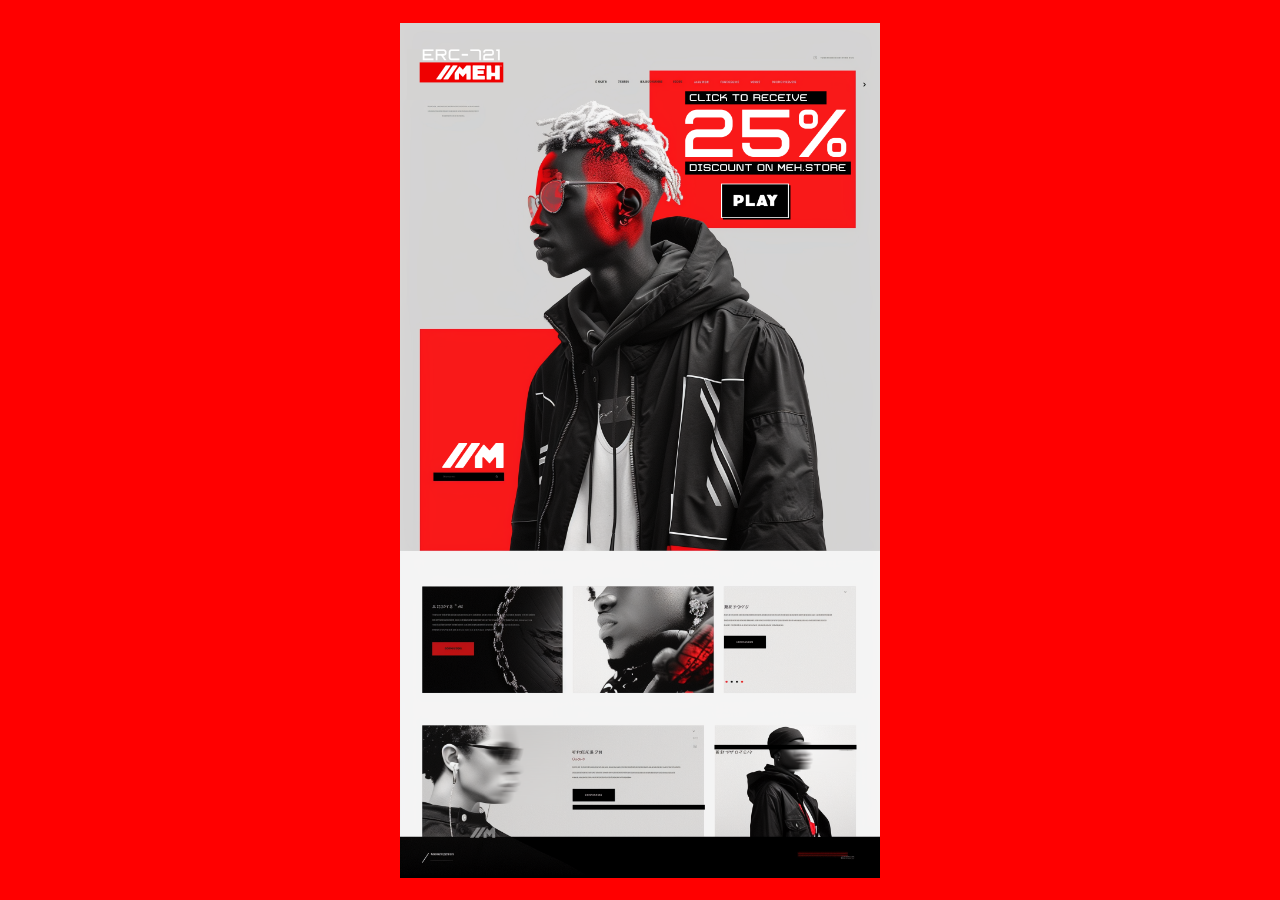
<file: index.html>
<!DOCTYPE html>
<html lang="en">

<head>
    <meta charset="UTF-8">
    <meta http-equiv="X-UA-Compatible" content="IE=edge">
    <meta name="viewport" content="width=device-width, initial-scale=1.0">
    <title>meh.network</title>
    <style>
        body {
            background-color: red;
            display: flex;
            justify-content: center;
            align-items: center;
            height: 100vh;
            margin: 0;
        }
        a {
            display: flex;
            justify-content: center;
            align-items: center;
        }
        img {
            height: 95vh;
            width: auto;
        }
    </style>
</head>

<body>
    <a href="https://meh.store/?applyDiscount=true">
        <img src="/images/Meh_1336B.png" alt="25% off">
    </a>
</body>

</html>
</file>
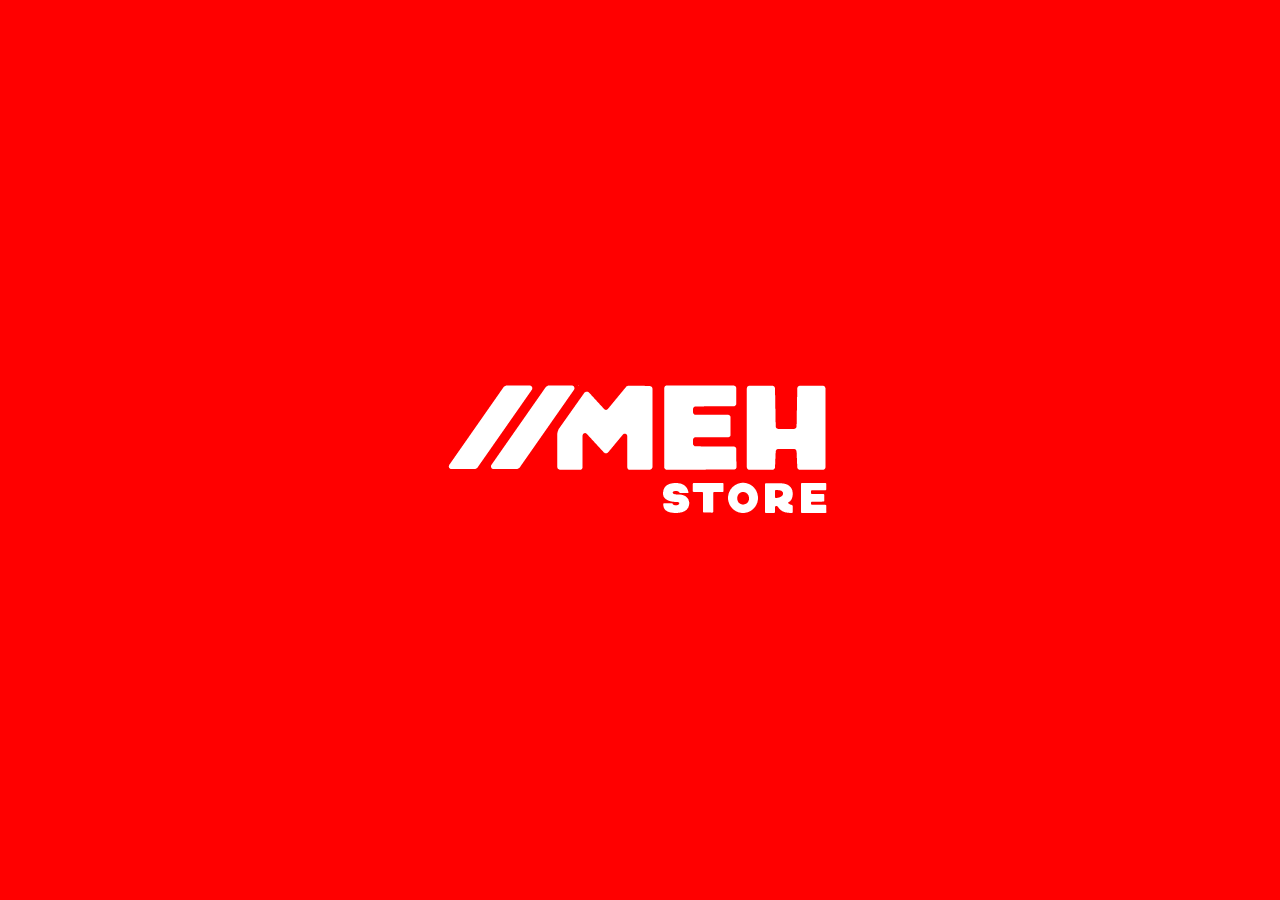
<file: sold-out.html>
<!DOCTYPE html>
<html lang="en">

<head>
    <meta charset="UTF-8">
    <meta http-equiv="X-UA-Compatible" content="IE=edge">
    <meta name="viewport" content="width=device-width, initial-scale=1.0">
    <title>//MEH</title>
    <style>
        body {
            margin: 0;
            height: 100vh;
            display: flex;
            justify-content: center;
            align-items: center;
            background-color: #FF0000; /* Red background matching the logo */
        }
        .logo {
            max-width: 100%;
            height: auto;
        }
    </style>
</head>

<body>
    <img src="/images/meh-store.png" alt="MEH Store Logo" class="logo">
</body>

</html>
</file>
